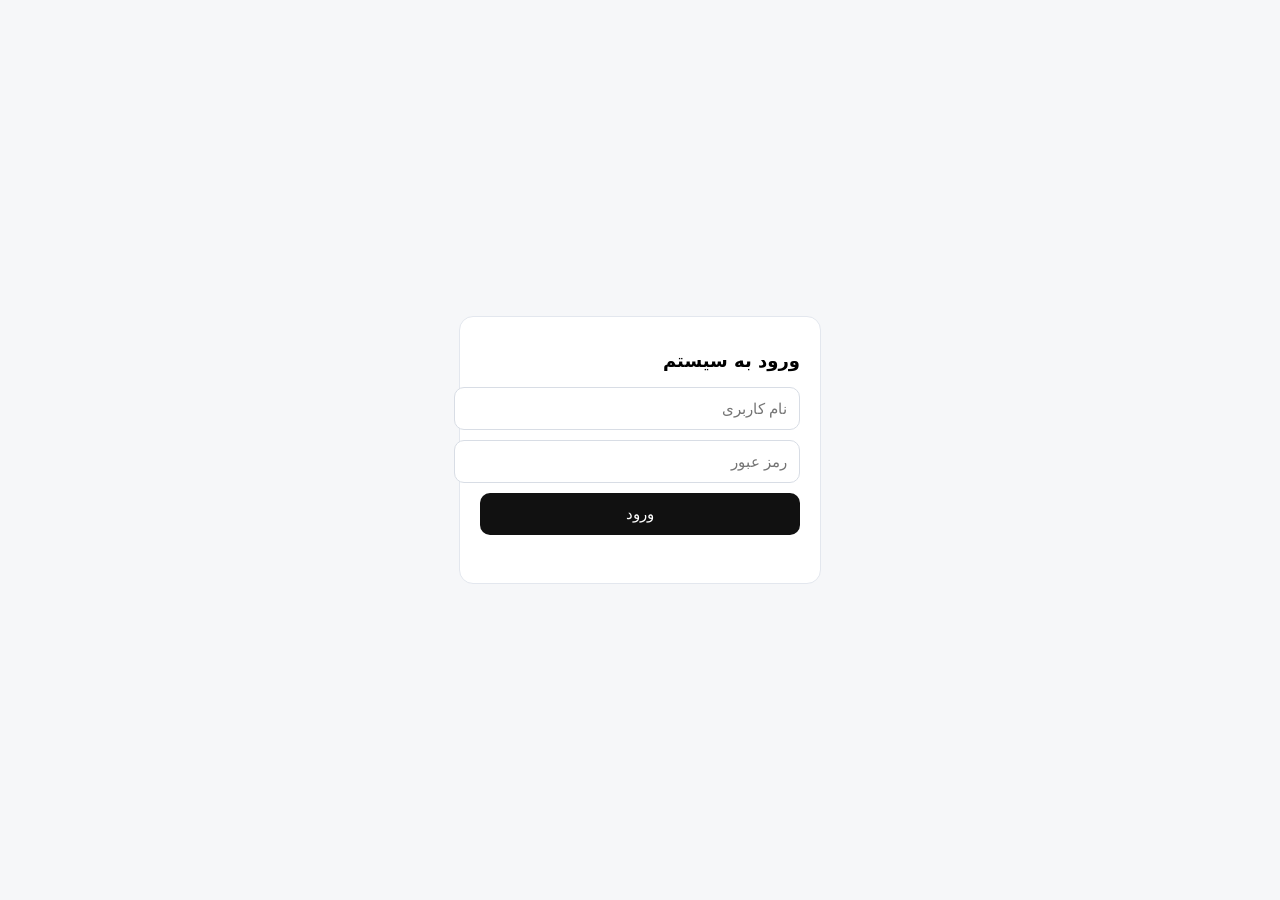
<file: app/src/main/assets/web/location/4/index.html>
<!doctype html>
<html lang="fa" dir="rtl">
<head>
  <meta charset="utf-8" />
  <meta name="viewport" content="width=device-width, initial-scale=1, viewport-fit=cover" />
  <title>نقشه</title>

  <!-- Neshan OpenLayers -->
  <link rel="stylesheet" href="https://static.neshan.org/sdk/openlayers/5.3.0/ol.css" />
  <script src="https://static.neshan.org/sdk/openlayers/5.3.0/ol.js"></script>

  <style>
    html, body { margin: 0; padding: 0; height: 100%; }
    body { font-family: system-ui, -apple-system, Segoe UI, Roboto, Arial, sans-serif; }

    #map {
      position: fixed;
      inset: 0;
      width: 100vw;
      height: 100vh;
      background: #f2f2f2;
      z-index: 0;
    }

    .topBar {
      position: fixed;
      top: 0;
      left: 0;
      right: 0;
      padding: 10px;
      z-index: 10000;
      background: rgba(255,255,255,.92);
      border-bottom: 1px solid rgba(0,0,0,.08);
      backdrop-filter: blur(8px);
    }
    .searchRow { display: flex; gap: 8px; align-items: center; }
    .input {
      flex: 1;
      padding: 12px;
      border-radius: 14px;
      border: 1px solid rgba(0,0,0,.12);
      outline: none;
      font-size: 14px;
      background: #fff;
    }
    .btn {
      padding: 12px 12px;
      border-radius: 14px;
      border: 1px solid rgba(0,0,0,.12);
      background: #111;
      color: #fff;
      cursor: pointer;
      font-size: 14px;
      white-space: nowrap;
    }
    .btnLite {
      padding: 12px 12px;
      border-radius: 14px;
      border: 1px solid rgba(0,0,0,.12);
      background: #fff;
      color: #111;
      cursor: pointer;
      font-size: 14px;
      white-space: nowrap;
    }
    .status { margin-top: 8px; font-size: 13px; color: #444; }

    /* Bottom sheet */
    .sheet{
      position: fixed;
      left: 10px;
      right: 10px;
      bottom: 10px;
      background: rgba(255,255,255,.98);
      border: 1px solid rgba(0,0,0,.08);
      border-radius: 18px;
      box-shadow: 0 12px 32px rgba(0,0,0,.18);
      z-index: 9999;
      max-width: 900px;
      margin: 0 auto;
      overflow: hidden;

      touch-action: pan-y;

      /* ✅ default safe value so it won't stick open on first paint */
      --sheet-y: 999px;

      transform: translateY(var(--sheet-y));
      transition: transform .18s ease;
    }

    .sheet-handle{
      padding: 10px 12px 8px;
      display: flex;
      align-items: center;
      gap: 10px;
      user-select: none;
    }
    .sheet-grip{
      width: 42px; height: 5px;
      border-radius: 999px;
      background: rgba(0,0,0,.18);
      margin-inline-start: 4px;
    }
    .sheet-title{ font-weight: 800; font-size: 14px; color: #111; }

    .sheet-content{
      padding: 10px 12px 12px;
      max-height: 60vh;
      overflow: auto;
      -webkit-overflow-scrolling: touch;
    }
    .sheet-actions{
      display:flex;
      align-items:center;
      justify-content:space-between;
      gap:10px;
      margin-bottom:10px;
    }
    .sheet-link{
      text-decoration:none;
      font-size:13px;
      color:#111;
      border:1px solid rgba(0,0,0,.12);
      padding:8px 10px;
      border-radius:12px;
      background:#fff;
    }
    .sheet-btn{
      font-size:13px;
      border:1px solid rgba(0,0,0,.12);
      padding:8px 10px;
      border-radius:12px;
      background:#111;
      color:#fff;
      cursor:pointer;
    }

    /* ✅ One-line nice row: customer | phone */
    .sheet-item{
      border:1px solid rgba(0,0,0,.10);
      border-radius:16px;
      padding:12px;
      margin-top:10px;
      background:#fff;
    }
    .sheet-row{
      display:flex;
      gap:10px;
      align-items:center;
      justify-content:space-between;
      flex-wrap:nowrap; /* ✅ keep in one line */
    }
    .sheet-customer-btn{
      flex: 1;
      min-width: 0;
      text-align: right;
      border: 1px solid rgba(0,0,0,.10);
      border-radius: 14px;
      padding: 12px 12px;
      background: #fff;
      cursor: pointer;
      font-size: 16px;
      font-weight: 900;
      color: #111;
      line-height: 1.2;

      overflow: hidden;
      text-overflow: ellipsis;
      white-space: nowrap;
    }
    .sheet-phone-pill{
      flex: 0 0 auto;
      border: 1px solid rgba(0,0,0,.10);
      border-radius: 14px;
      padding: 12px 12px;
      background:#fff;
      min-width: 140px;
      text-align: center;
    }
    .sheet-phone{
      display:inline-block;
      font-size: 16px;
      font-weight: 900;
      color:#0b5;
      text-decoration:none;
      letter-spacing: .2px;
      white-space: nowrap;
    }
    .sheet-empty{
      color:#666;
      font-size:13px;
      padding:8px 2px;
    }

    /* Selected customer bar */
    .selectedCustomer{
      margin-top: 8px;
      background: rgba(255,255,255,.96);
      border: 1px solid rgba(0,0,0,.10);
      border-radius: 16px;
      padding: 10px 12px;
      box-shadow: 0 8px 22px rgba(0,0,0,.10);
    }
    .sc-row{
      display: flex;
      align-items: center;
      justify-content: space-between;
      gap: 10px;
      flex-wrap: nowrap;
    }
    .sc-name{
      flex: 1;
      min-width: 0;
      font-size: 15px;
      font-weight: 900;
      color: #111;
      overflow: hidden;
      text-overflow: ellipsis;
      white-space: nowrap;
    }
    .sc-phone{
      flex: 0 0 auto;
      font-size: 15px;
      font-weight: 900;
      color: #0b5;
      text-decoration: none;
      white-space: nowrap;
      border: 1px solid rgba(0,0,0,.10);
      border-radius: 14px;
      padding: 8px 10px;
      background: #fff;
    }
    .sc-addr{
      margin-top: 6px;
      font-size: 13px;
      color: #444;
      line-height: 1.35;
      word-break: break-word;
    }
  </style>
</head>
<body>
  <div id="map"></div>

  <div class="topBar">
    <div class="searchRow">
      <input id="address" class="input" placeholder="آدرس را وارد کنید..." />
      <button id="btnSearch" class="btn">جستجو</button>
      <button id="btnMyLocation" class="btnLite">لوکیشن من</button>
    </div>

    <div id="selectedCustomer" class="selectedCustomer" style="display:none;">
      <div class="sc-row">
        <div id="scName" class="sc-name"></div>
        <a id="scPhone" class="sc-phone" href="#" aria-label="شماره تماس"></a>
      </div>
      <div id="scAddr" class="sc-addr"></div>
    </div>

    <div id="status" class="status"></div>
  </div>

  <!-- Bottom Sheet -->
  <div id="addrSheet" class="sheet" aria-hidden="false">
    <div id="addrSheetHandle" class="sheet-handle" title="کشیدن برای باز/بسته">
      <div class="sheet-grip"></div>
      <div class="sheet-title">مشتری‌ها</div>
    </div>

    <div class="sheet-content">
      <div class="sheet-actions">
        <a class="sheet-link" href="addresses.html">مدیریت مشتری‌ها</a>
        <button id="addrSheetRefresh" class="sheet-btn">بروزرسانی</button>
      </div>
      <div id="addrSheetList" class="sheet-list"></div>
      <div id="addrSheetEmpty" class="sheet-empty" style="display:none;">موردی ثبت نشده.</div>
    </div>
  </div>

  <script src="assets/app.js"></script>
</body>
</html>
</file>
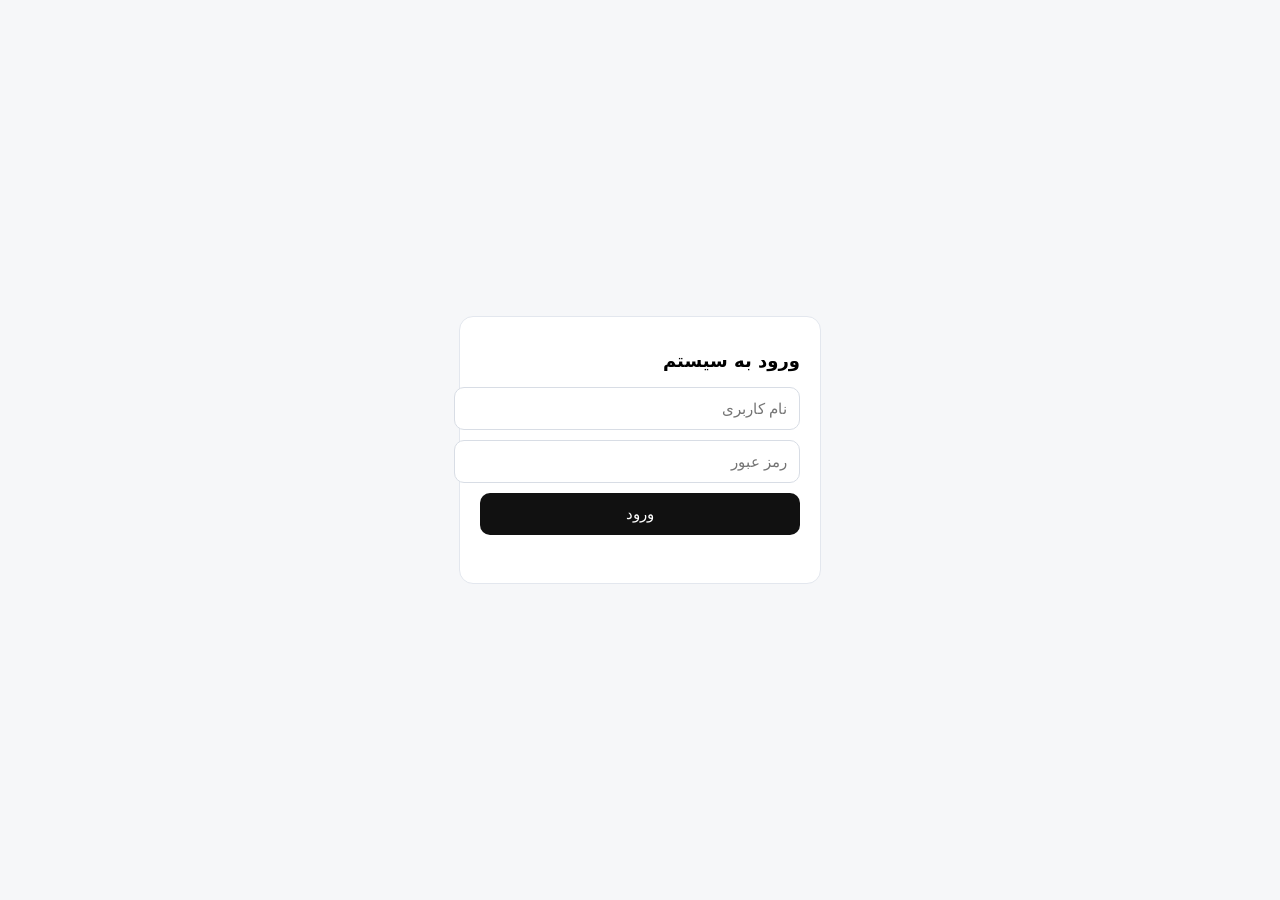
<file: app/src/main/assets/web/location/4/addresses.html>
<!doctype html>
<html lang="fa" dir="rtl">
<head>
  <meta charset="utf-8" />
  <meta name="viewport" content="width=device-width, initial-scale=1, viewport-fit=cover" />
  <title>آدرس‌های من</title>
  <link rel="stylesheet" href="assets/styles.css" />
  <style>
    .page{padding:12px;padding-top:92px}
    .card{background:#fff;border:1px solid #e3e7ee;border-radius:16px;padding:12px;margin:10px 0}
    textarea.input{width:100%;min-height:90px}
    .row{display:flex;gap:8px;flex-wrap:wrap}
    .row .input{flex:1}
    .item{border:1px solid #e3e7ee;border-radius:14px;padding:10px;margin-top:8px;background:#fff}
    .meta{font-size:12px;color:#666;margin-top:6px}
    .btn2{padding:10px 12px;border-radius:12px;border:1px solid #111;background:#111;color:#fff;cursor:pointer}
    .btnLite{padding:10px 12px;border-radius:12px;border:1px solid #d8dde5;background:#fff;color:#111;cursor:pointer}
    .btnDanger{border-color:#ff3b30;color:#ff3b30}
    .topActions{display:flex;gap:8px}
  </style>
</head>
<body>
  <div class="topBar">
    <div class="searchRow">
      <div class="topActions">
        <button class="btnLite" id="btnBack">نقشه</button>
      </div>
      <div style="flex:1;font-weight:700;display:flex;align-items:center;justify-content:center">
        آدرس‌های من
      </div>
      <div class="topActions">
        <button class="btnLite btnDanger" id="btnLogout">خروج</button>
      </div>
    </div>
    <div class="status" id="status"></div>
  </div>

  <div class="page">
    <div class="card">
      <div style="font-weight:700;margin-bottom:8px">افزودن آدرس (هر خط یک آدرس)</div>
      <textarea class="input" id="bulk" placeholder="مثال:
تهران، ولیعصر، پارک ساعی
اصفهان، چهارباغ عباسی"></textarea>

      <div class="row" style="margin-top:8px">
        <input class="input" id="tag" placeholder="نام مشتری (اختیاری)" />
        <input class="input" id="city" placeholder="شماره تماس (اختیاری)" />
      </div>

      <div class="row" style="margin-top:8px">
        <button class="btn2" id="btnAdd">افزودن</button>
        <button class="btnLite" id="btnRefresh">بروزرسانی لیست</button>
      </div>
    </div>

    <div class="card">
      <div style="font-weight:700;margin-bottom:8px">لیست آدرس‌ها</div>
      <div id="list"></div>
    </div>
  </div>

  <script src="assets/addresses.js"></script>
</body>
</html>
</file>
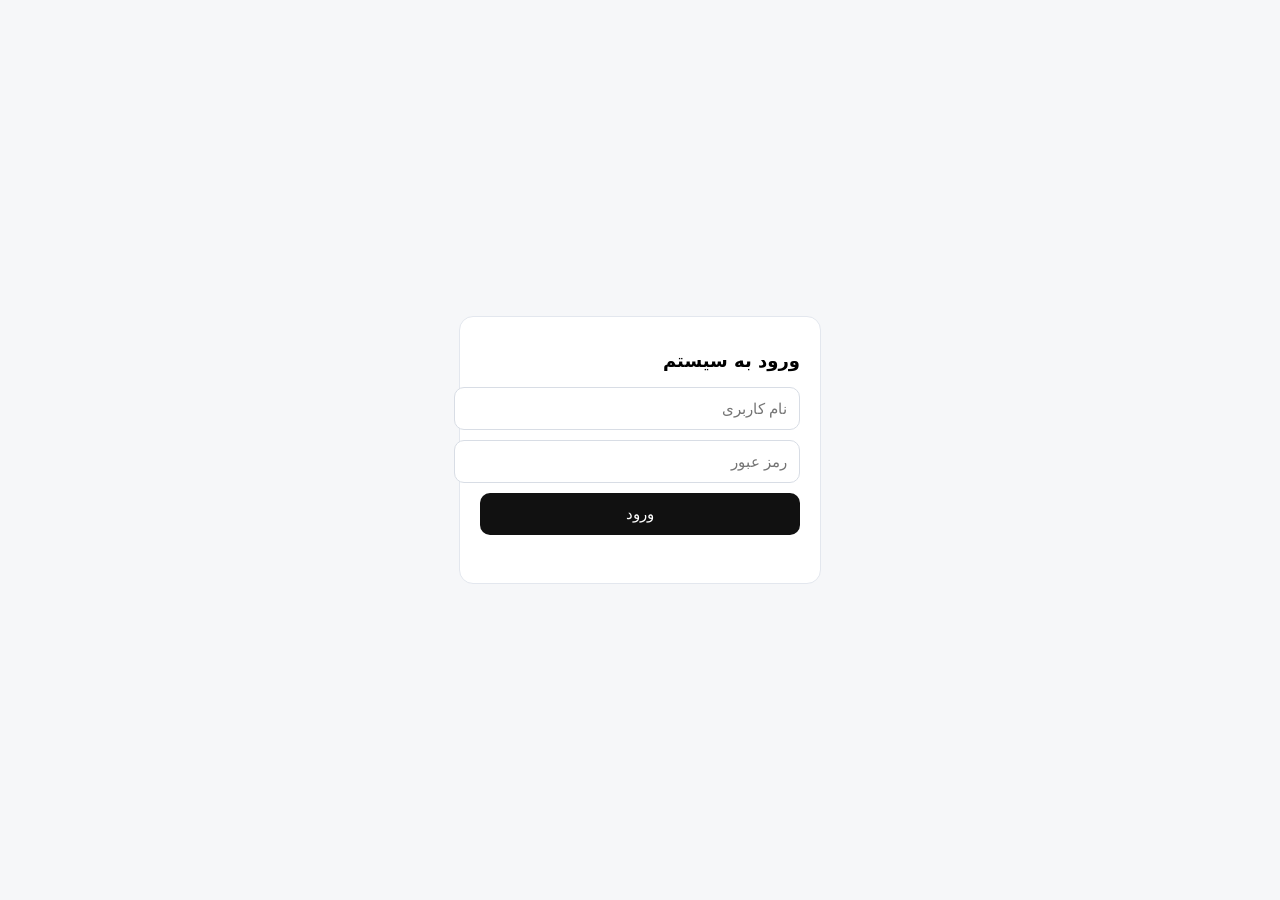
<file: app/src/main/assets/web/location/4/login.html>
<!doctype html>
<html lang="fa" dir="rtl">
<head>
  <meta charset="utf-8">
  <meta name="viewport" content="width=device-width, initial-scale=1">
  <title>ورود</title>
  <style>
    body{
      font-family: system-ui;
      background:#f6f7f9;
      margin:0;
      display:flex;
      justify-content:center;
      align-items:center;
      height:100vh;
    }
    .card{
      background:#fff;
      padding:20px;
      border-radius:14px;
      width:100%;
      max-width:320px;
      border:1px solid #e3e7ee;
    }
    h1{font-size:18px;margin-bottom:16px;}
    input{
      width:100%;
      padding:12px;
      margin-bottom:10px;
      font-size:15px;
      border-radius:10px;
      border:1px solid #d8dde5;
    }
    button{
      width:100%;
      padding:12px;
      font-size:15px;
      border-radius:10px;
      border:none;
      background:#111;
      color:#fff;
    }
    .msg{
      margin-top:10px;
      font-size:13px;
      color:#c00;
      min-height:18px;
    }
  </style>
</head>
<body>

<div class="card">
  <h1>ورود به سیستم</h1>
  <input id="username" placeholder="نام کاربری">
  <input id="password" type="password" placeholder="رمز عبور">
  <button id="btnLogin">ورود</button>
  <div id="msg" class="msg"></div>
</div>

<script src="login.js"></script>
</body>
</html>
</file>
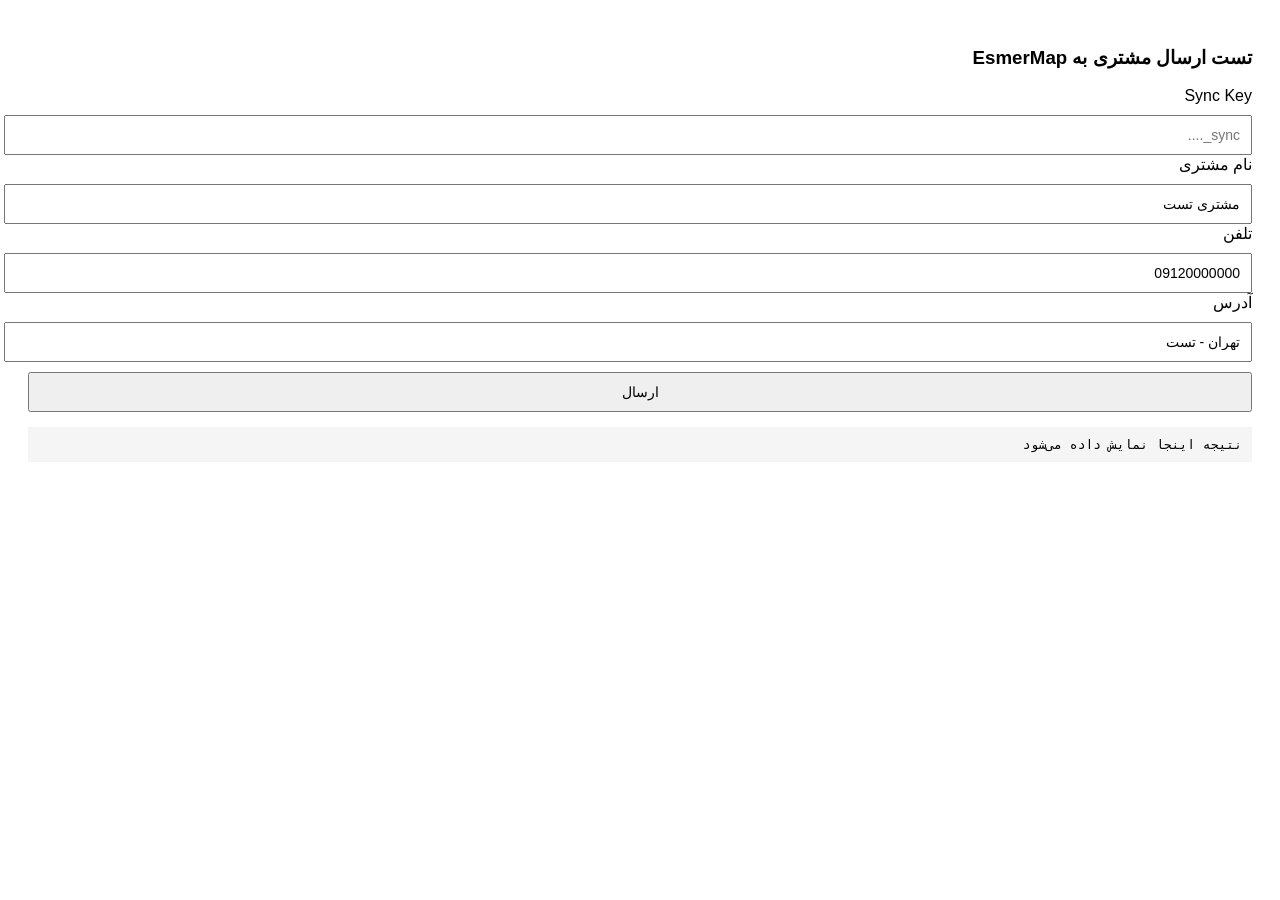
<file: app/src/main/assets/web/location/4/test_sync.html>
<!doctype html>
<html lang="fa" dir="rtl">
<head>
  <meta charset="utf-8">
  <title>تست سینک EsmerMap</title>
  <style>
    body { font-family: sans-serif; padding: 20px; }
    input, textarea, button {
      width: 100%;
      margin-top: 10px;
      padding: 10px;
      font-size: 14px;
    }
    pre {
      background: #f5f5f5;
      padding: 10px;
      margin-top: 15px;
      white-space: pre-wrap;
    }
  </style>
</head>
<body>

<h3>تست ارسال مشتری به EsmerMap</h3>

<label>Sync Key</label>
<input id="key" placeholder="sync_....">

<label>نام مشتری</label>
<input id="name" value="مشتری تست">

<label>تلفن</label>
<input id="phone" value="09120000000">

<label>آدرس</label>
<input id="address" value="تهران - تست">

<button onclick="send()">ارسال</button>

<pre id="result">نتیجه اینجا نمایش داده می‌شود</pre>

<script>
async function send() {
  const key = document.getElementById('key').value.trim();
  if (!key) {
    alert('sync_key را وارد کن');
    return;
  }

  const payload = {
    mode: "upsert",
    items: [{
      customerId: "TEST_1",
      name: document.getElementById('name').value,
      phone: document.getElementById('phone').value,
      address: document.getElementById('address').value
    }]
  };

  try {
    const res = await fetch("api/sync_addresses.php", {
      method: "POST",
      headers: {
        "Content-Type": "application/json",
        "X-Esmer-Sync-Key": key
      },
      body: JSON.stringify(payload)
    });

    const text = await res.text();
    document.getElementById('result').textContent =
      "HTTP " + res.status + "\n\n" + text;
  } catch (e) {
    document.getElementById('result').textContent = e.toString();
  }
}
</script>

</body>
</html>
</file>
<file: app/src/main/assets/web/location/4/assets/styles.css>
:root { font-family: system-ui, -apple-system, "Segoe UI", Roboto, sans-serif; }

html, body {
  height: 100%;
  margin: 0;
  padding: 0;
}

.map {
  position: fixed;
  inset: 0;
  width: 100vw;
  height: 100vh;
}

/* TOP BAR */
.topBar{
  position: fixed;
  top: 12px;
  left: 12px;
  right: 12px;
  z-index: 9999;
  background: rgba(255,255,255,0.95);
  border: 1px solid #e3e7ee;
  border-radius: 16px;
  padding: 10px;
  backdrop-filter: blur(8px);
}

.searchRow{
  display:flex;
  gap: 8px;
  align-items: stretch;
}

.input{
  flex: 1;
  padding: 12px 12px;
  font-size: 16px;
  border-radius: 12px;
  border: 1px solid #d8dde5;
  outline: none;
  background: #fff;
}

.btn{
  padding: 12px 14px;
  font-size: 15px;
  border-radius: 12px;
  border: 1px solid #111;
  background: #111;
  color: #fff;
}

.status{
  margin-top: 8px;
  font-size: 13px;
  color: #333;
  min-height: 18px;
}

/* FLOATING BUTTON */
.fab{
  position: fixed;
  right: 14px;
  bottom: 14px;
  z-index: 9999;

  padding: 12px 14px;
  border-radius: 999px;
  border: 1px solid #d8dde5;
  background: rgba(255,255,255,0.95);
  color: #111;
  font-size: 14px;
  backdrop-filter: blur(8px);
}

/* BOTTOM SHEET */
.bottomSheet{
  position: fixed;
  left: 12px;
  right: 12px;
  bottom: 72px;
  z-index: 9999;

  background: rgba(255,255,255,0.95);
  border: 1px solid #e3e7ee;
  border-radius: 16px;
  padding: 10px 12px;
  backdrop-filter: blur(8px);
}

.hidden { display: none; }

.sheetTitle{
  font-size: 14px;
  font-weight: 700;
  margin-bottom: 6px;
}

.sheetText{
  font-size: 13px;
  color: #111;
  line-height: 1.6;
  white-space: pre-line;
}

.sheetHint{
  margin-top: 6px;
  font-size: 12px;
  color: #666;
}

/* OpenLayers attribution smaller */
.ol-attribution{ font-size: 10px; }
</file>
